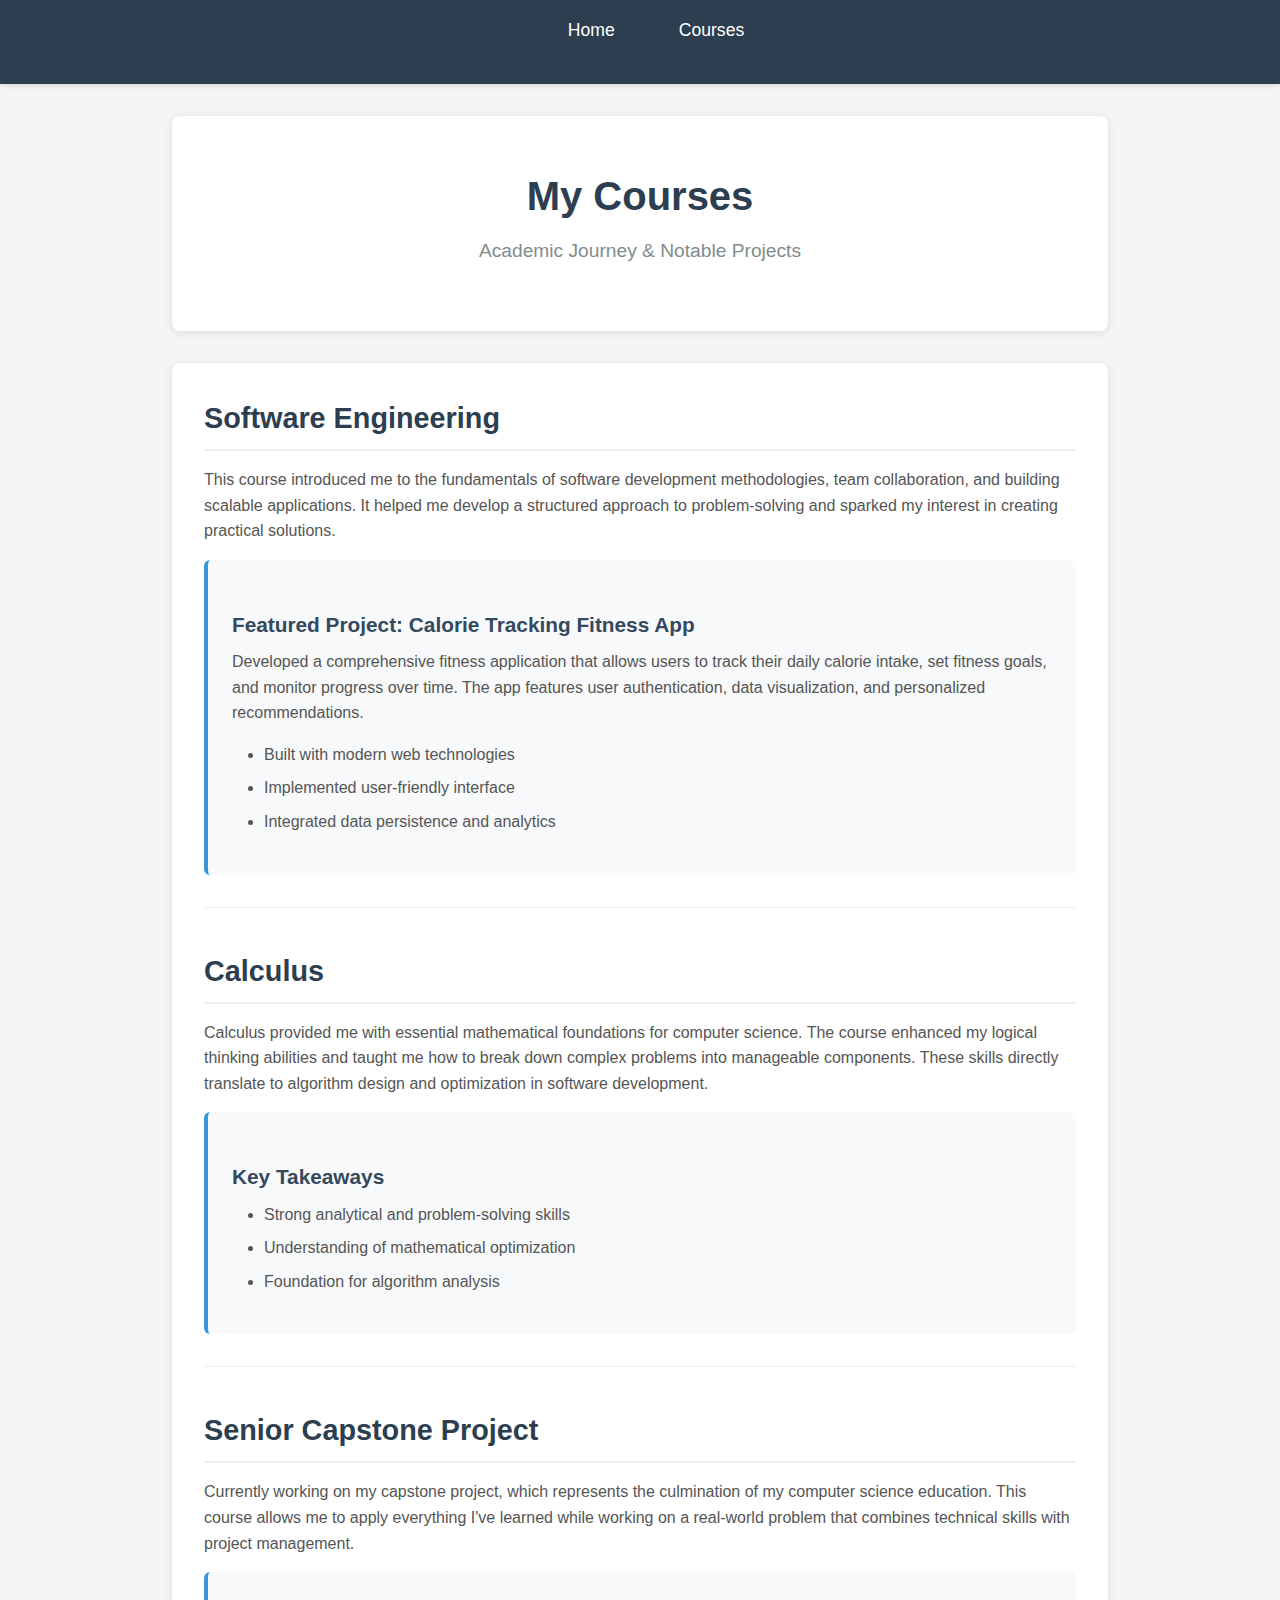
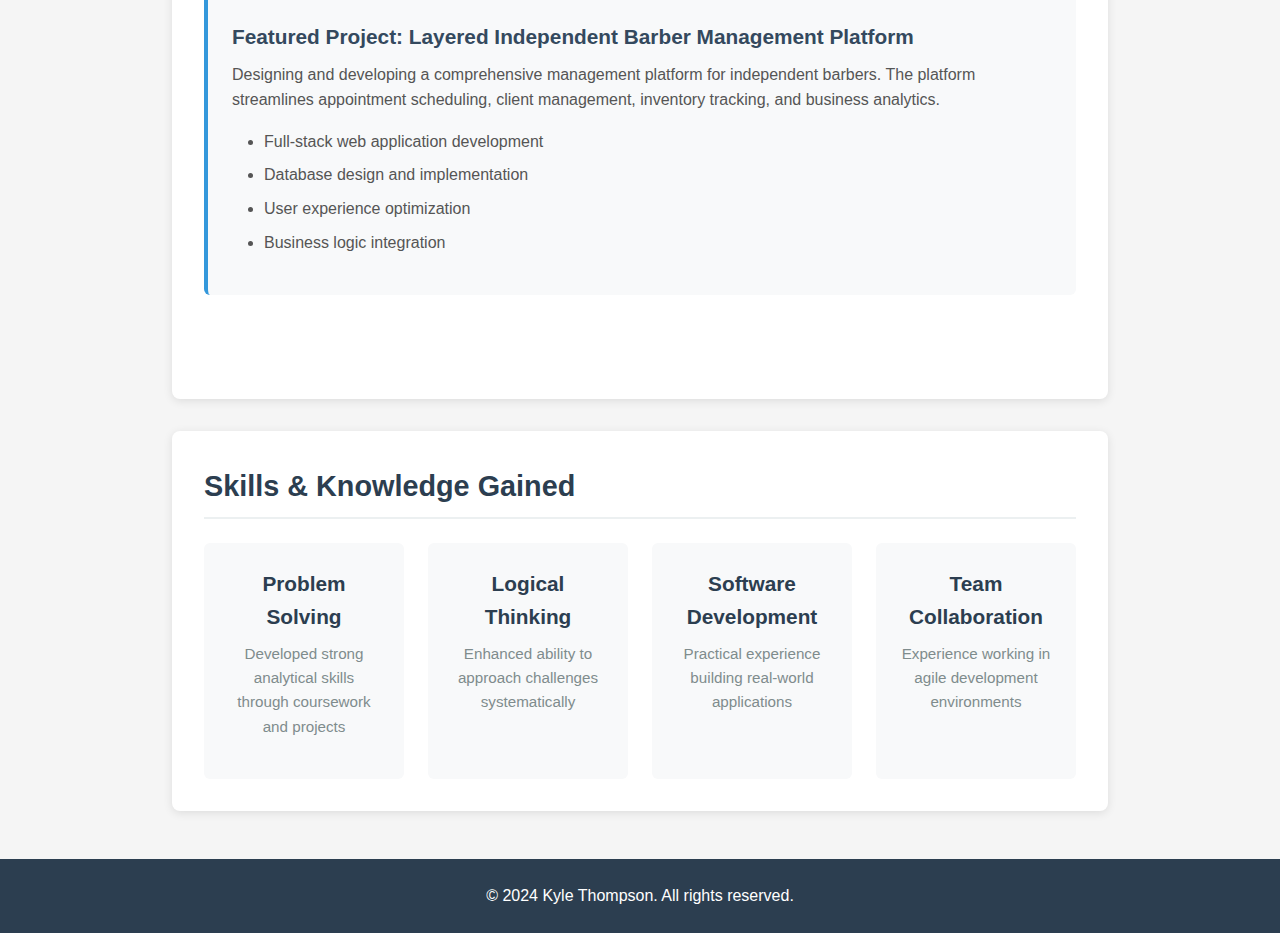
<file: courses.html>
<!DOCTYPE html>
<html lang="en">
<head>
    <meta charset="UTF-8">
    <meta name="viewport" content="width=device-width, initial-scale=1.0">
    <title>Kyle Thompson - Courses</title>
    <link rel="stylesheet" href="styles.css">
</head>
<body>
    <header>
        <nav>
            <ul>
                <li><a href="index.html">Home</a></li>
                <li><a href="courses.html">Courses</a></li>
            </ul>
        </nav>
    </header>

    <main>
        <section class="hero">
            <h1>My Courses</h1>
            <p class="subtitle">Academic Journey & Notable Projects</p>
        </section>

        <section class="course-highlights">
            <article class="course">
                <h2>Software Engineering</h2>
                <p>This course introduced me to the fundamentals of software development methodologies, team collaboration, and building scalable applications. It helped me develop a structured approach to problem-solving and sparked my interest in creating practical solutions.</p>
                <div class="project">
                    <h3>Featured Project: Calorie Tracking Fitness App</h3>
                    <p>Developed a comprehensive fitness application that allows users to track their daily calorie intake, set fitness goals, and monitor progress over time. The app features user authentication, data visualization, and personalized recommendations.</p>
                    <ul>
                        <li>Built with modern web technologies</li>
                        <li>Implemented user-friendly interface</li>
                        <li>Integrated data persistence and analytics</li>
                    </ul>
                </div>
            </article>

            <article class="course">
                <h2>Calculus</h2>
                <p>Calculus provided me with essential mathematical foundations for computer science. The course enhanced my logical thinking abilities and taught me how to break down complex problems into manageable components. These skills directly translate to algorithm design and optimization in software development.</p>
                <div class="project">
                    <h3>Key Takeaways</h3>
                    <ul>
                        <li>Strong analytical and problem-solving skills</li>
                        <li>Understanding of mathematical optimization</li>
                        <li>Foundation for algorithm analysis</li>
                    </ul>
                </div>
            </article>

            <article class="course">
                <h2>Senior Capstone Project</h2>
                <p>Currently working on my capstone project, which represents the culmination of my computer science education. This course allows me to apply everything I've learned while working on a real-world problem that combines technical skills with project management.</p>
                <div class="project">
                    <h3>Featured Project: Layered Independent Barber Management Platform</h3>
                    <p>Designing and developing a comprehensive management platform for independent barbers. The platform streamlines appointment scheduling, client management, inventory tracking, and business analytics.</p>
                    <ul>
                        <li>Full-stack web application development</li>
                        <li>Database design and implementation</li>
                        <li>User experience optimization</li>
                        <li>Business logic integration</li>
                    </ul>
                </div>
            </article>
        </section>

        <section class="skills-gained">
            <h2>Skills & Knowledge Gained</h2>
            <div class="skills-grid">
                <div class="skill-category">
                    <h3>Problem Solving</h3>
                    <p>Developed strong analytical skills through coursework and projects</p>
                </div>
                <div class="skill-category">
                    <h3>Logical Thinking</h3>
                    <p>Enhanced ability to approach challenges systematically</p>
                </div>
                <div class="skill-category">
                    <h3>Software Development</h3>
                    <p>Practical experience building real-world applications</p>
                </div>
                <div class="skill-category">
                    <h3>Team Collaboration</h3>
                    <p>Experience working in agile development environments</p>
                </div>
            </div>
        </section>
    </main>

    <footer>
        <p>&copy; 2024 Kyle Thompson. All rights reserved.</p>
    </footer>
</body>
</html>
</file>
<file: styles.css>
* {
    margin: 0;
    padding: 0;
    box-sizing: border-box;
}

body {
    font-family: 'Segoe UI', Tahoma, Geneva, Verdana, sans-serif;
    line-height: 1.6;
    color: #333;
    background-color: #f5f5f5;
}

header {
    background-color: #2c3e50;
    padding: 1rem 0;
    box-shadow: 0 2px 5px rgba(0,0,0,0.1);
}

nav ul {
    list-style: none;
    display: flex;
    justify-content: center;
    gap: 2rem;
}

nav ul li a {
    color: #fff;
    text-decoration: none;
    font-size: 1.1rem;
    font-weight: 500;
    padding: 0.5rem 1rem;
    transition: background-color 0.3s ease;
    border-radius: 4px;
}

nav ul li a:hover {
    background-color: #34495e;
}

main {
    max-width: 1000px;
    margin: 2rem auto;
    padding: 0 2rem;
}

.hero {
    text-align: center;
    padding: 3rem 0;
    background-color: #fff;
    margin-bottom: 2rem;
    border-radius: 8px;
    box-shadow: 0 2px 10px rgba(0,0,0,0.1);
}

.hero h1 {
    font-size: 2.5rem;
    color: #2c3e50;
    margin-bottom: 0.5rem;
}

.subtitle {
    font-size: 1.2rem;
    color: #7f8c8d;
    font-weight: 300;
}

section {
    background-color: #fff;
    padding: 2rem;
    margin-bottom: 2rem;
    border-radius: 8px;
    box-shadow: 0 2px 10px rgba(0,0,0,0.1);
}

h2 {
    color: #2c3e50;
    font-size: 1.8rem;
    margin-bottom: 1rem;
    border-bottom: 2px solid #ecf0f1;
    padding-bottom: 0.5rem;
}

h3 {
    color: #34495e;
    font-size: 1.3rem;
    margin-top: 1.5rem;
    margin-bottom: 0.5rem;
}

p {
    margin-bottom: 1rem;
    color: #555;
}

a {
    color: #3498db;
    text-decoration: none;
    transition: color 0.3s ease;
}

a:hover {
    color: #2980b9;
    text-decoration: underline;
}

ul, ol {
    margin-left: 2rem;
    margin-bottom: 1rem;
}

li {
    margin-bottom: 0.5rem;
    color: #555;
}

.profile-images {
    display: flex;
    justify-content: space-around;
    gap: 2rem;
    flex-wrap: wrap;
}

.image-container {
    text-align: center;
    flex: 1;
    min-width: 250px;
}

.image-container img {
    width: 100%;
    max-width: 300px;
    height: auto;
    border-radius: 8px;
    box-shadow: 0 4px 8px rgba(0,0,0,0.1);
}

.image-container p {
    margin-top: 0.5rem;
    color: #7f8c8d;
    font-style: italic;
}

table {
    width: 100%;
    border-collapse: collapse;
    margin-top: 1rem;
}

thead {
    background-color: #2c3e50;
    color: #fff;
}

th, td {
    padding: 1rem;
    text-align: left;
    border: 1px solid #ddd;
}

th {
    font-weight: 600;
}

tbody tr:nth-child(even) {
    background-color: #f8f9fa;
}

tbody tr:hover {
    background-color: #ecf0f1;
}

.course {
    margin-bottom: 2.5rem;
    padding-bottom: 2rem;
    border-bottom: 1px solid #ecf0f1;
}

.course:last-child {
    border-bottom: none;
}

.project {
    background-color: #f8f9fa;
    padding: 1.5rem;
    border-radius: 6px;
    margin-top: 1rem;
    border-left: 4px solid #3498db;
}

.skills-grid {
    display: grid;
    grid-template-columns: repeat(auto-fit, minmax(200px, 1fr));
    gap: 1.5rem;
    margin-top: 1.5rem;
}

.skill-category {
    background-color: #f8f9fa;
    padding: 1.5rem;
    border-radius: 6px;
    text-align: center;
    transition: transform 0.3s ease;
}

.skill-category:hover {
    transform: translateY(-5px);
    box-shadow: 0 4px 12px rgba(0,0,0,0.1);
}

.skill-category h3 {
    margin-top: 0;
    color: #2c3e50;
}

.skill-category p {
    color: #7f8c8d;
    font-size: 0.95rem;
}

footer {
    background-color: #2c3e50;
    color: #fff;
    text-align: center;
    padding: 1.5rem 0;
    margin-top: 3rem;
}

footer p {
    color: #fff;
    margin: 0;
}

@media (max-width: 768px) {
    nav ul {
        flex-direction: column;
        gap: 0.5rem;
    }
    
    .hero h1 {
        font-size: 2rem;
    }
    
    table {
        font-size: 0.9rem;
    }
    
    th, td {
        padding: 0.5rem;
    }
    
    .skills-grid {
        grid-template-columns: 1fr;
    }
}
</file>
